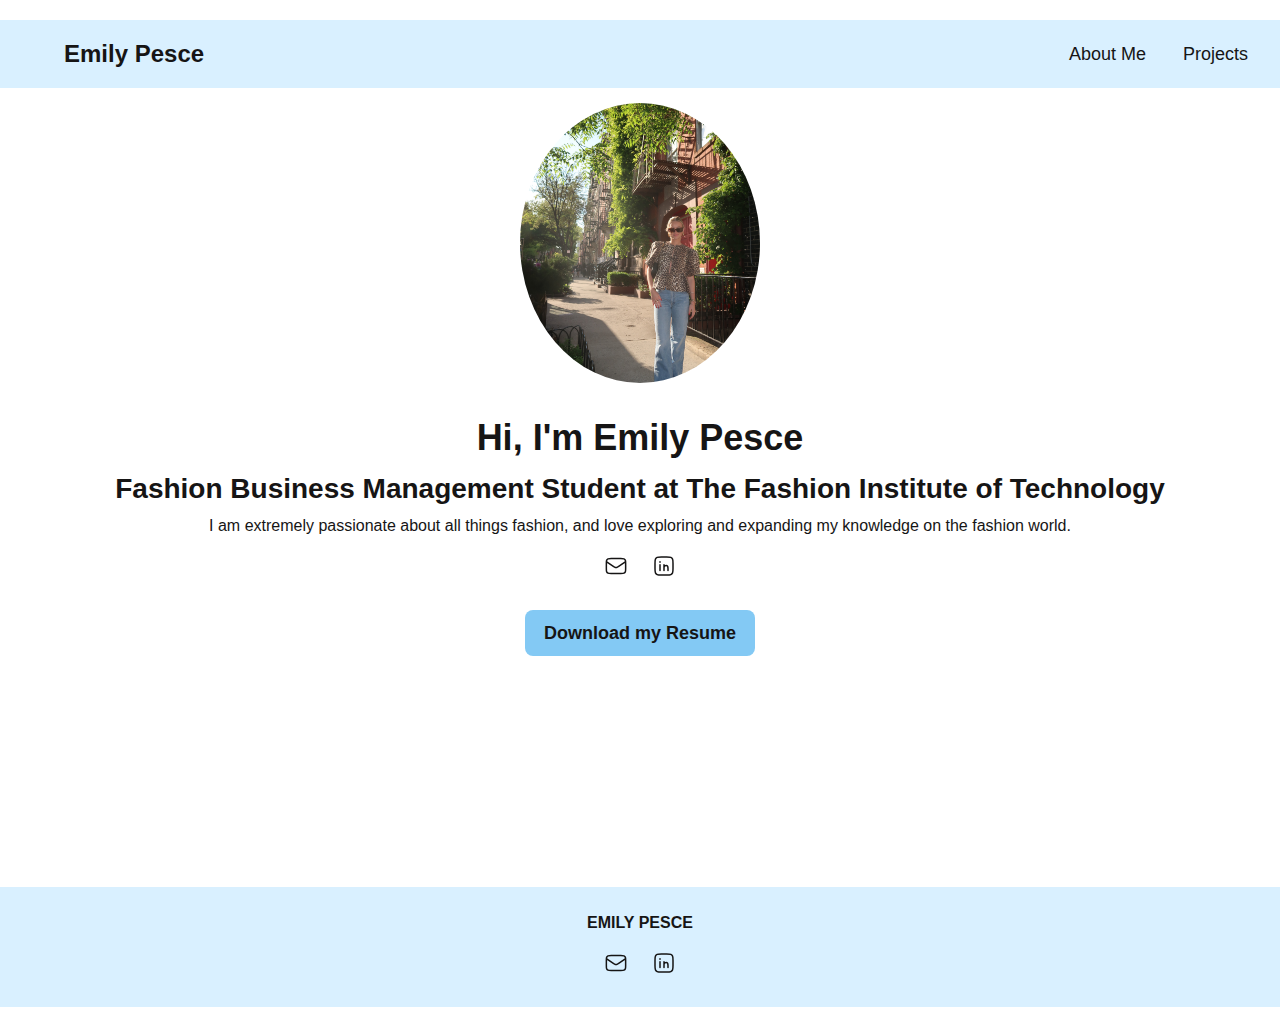
<file: index.html>
<!DOCTYPE html>
<html lang="en">
<head>
  <meta charset="UTF-8" />
  <meta http-equiv="X-UA-Compatible" content="IE=edge" />
  <meta name="viewport" content="width=device-width, initial-scale=1.0" />
  <title>Emily Pesce Portfolio</title>
  <link rel="icon" href="img/ep.png" type="image/png" />
  <link rel="stylesheet" href="style/style.css" />
  <script defer src="js/script.js"></script>
</head>
<!-- Google tag (gtag.js) -->
<script async src="https://www.googletagmanager.com/gtag/js?id=G-EF8ZQD372M"></script>
<script>
  window.dataLayer = window.dataLayer || [];
  function gtag(){dataLayer.push(arguments);}
  gtag('js', new Date());

  gtag('config', 'G-EF8ZQD372M');
</script>

<body>
  <a href="#main" id="skip">Skip to Main content</a>

  <!-- Navigation -->
  <header class="nav">
    <div class="nav-left"><a href="index.html">Emily Pesce</a></div>
    <nav class="nav-right" id="nav-menu">
      <a href="about_me.html">About Me</a>
      <a href="design.html">Projects</a>
    </nav>
    <div class="hamburger" id="hamburger">&#9776;</div>
  </header>

  <!-- Hero Section -->
  <main class="home-hero" id="main">
    <!-- Profile Image (click to enlarge) -->
    <img src="img/emily.jpg" alt="Solo Photo in Fashionable Outfit" class="profile-img" id="profileImage" />

    <!-- Lightbox Modal -->
    <div id="imgModal" class="modal">
      <span class="close">&times;</span>
      <img class="modal-content" id="modalImg" />
    </div>

    <h1>Hi, I'm Emily Pesce</h1>
    <h2>Fashion Business Management Student at The Fashion Institute of Technology</h2>
    <p>I am extremely passionate about all things fashion, and love exploring and expanding my knowledge on the fashion world.</p>


    <!-- Contact Icons -->
    <div class="contact-icons">
      <a href="mailto:pesceelauren@gmail.com" aria-label="Email">
        <!-- Email Icon -->
        <svg width="24" height="24" fill="none" stroke="currentColor" stroke-width="1.5"
          viewBox="0 0 24 24" stroke-linecap="round" stroke-linejoin="round"
          xmlns="http://www.w3.org/2000/svg">
          <path d="m2.357 7.714 6.98 4.654c.963.641 1.444.962 1.964 1.087.46.11.939.11 1.398 0 .52-.125 1.001-.446 1.964-1.087l6.98-4.654M7.157 19.5h9.686c1.68 0 2.52 0 3.162-.327a3 3 0 0 0 1.31-1.311c.328-.642.328-1.482.328-3.162V9.3c0-1.68 0-2.52-.327-3.162a3 3 0 0 0-1.311-1.311c-.642-.327-1.482-.327-3.162-.327H7.157c-1.68 0-2.52 0-3.162.327a3 3 0 0 0-1.31 1.311c-.328.642-.328 1.482-.328 3.162v5.4c0 1.68 0 2.52.327 3.162a3 3 0 0 0 1.311 1.311c.642.327 1.482.327 3.162.327"/>
        </svg>
      </a>

      <a href="https://www.linkedin.com/in/emily-pesce-/" target="_blank" aria-label="LinkedIn">
        <!-- LinkedIn Icon -->
        <svg width="24" height="24" fill="none" stroke="currentColor" stroke-width="1.5"
          viewBox="0 0 24 24" stroke-linecap="round" stroke-linejoin="round"
          xmlns="http://www.w3.org/2000/svg">
          <path d="M3 9.4c0-2.24 0-3.36.436-4.216a4 4 0 0 1 1.748-1.748C6.04 3 7.16 3 9.4 3h5.2c2.24 0 3.36 0 4.216.436a4 4 0 0 1 1.748 1.748C21 6.04 21 7.16 21 9.4v5.2c0 2.24 0 3.36-.436 4.216a4 4 0 0 1-1.748 1.748C17.96 21 16.84 21 14.6 21H9.4c-2.24 0-3.36 0-4.216-.436a4 4 0 0 1-1.748-1.748C3 17.96 3 16.84 3 14.6zm5-1.775v.5"/>
          <path d="M8 16.375V10.75m4 5.625V13.5m0 0v-2.75m0 2.75c0-1.288 1.222-2 2.4-2 1.6 0 1.6 1.375 1.6 2.875v2"/>
        </svg>
      </a>
    </div>

    <!-- Resume Button -->
    <a href="Lpesce_Resume.pdf" class="resume-button" download target="_blank">
      Download my Resume
    </a>
  </main>

  <!-- Footer -->
  <footer>
    <p>EMILY PESCE</p>
    <div class="contact-icons">
      <a href="mailto:pesceelauren@gmail.com" aria-label="Email">
        <!-- Email Icon (footer) -->
        <svg width="24" height="24" fill="none" stroke="currentColor" stroke-width="1.5"
          viewBox="0 0 24 24" stroke-linecap="round" stroke-linejoin="round"
          xmlns="http://www.w3.org/2000/svg">
          <path d="m2.357 7.714 6.98 4.654c.963.641 1.444.962 1.964 1.087.46.11.939.11 1.398 0 .52-.125 1.001-.446 1.964-1.087l6.98-4.654M7.157 19.5h9.686c1.68 0 2.52 0 3.162-.327a3 3 0 0 0 1.31-1.311c.328-.642.328-1.482.328-3.162V9.3c0-1.68 0-2.52-.327-3.162a3 3 0 0 0-1.311-1.311c-.642-.327-1.482-.327-3.162-.327H7.157c-1.68 0-2.52 0-3.162.327a3 3 0 0 0-1.31 1.311c-.328.642-.328 1.482-.328 3.162v5.4c0 1.68 0 2.52.327 3.162a3 3 0 0 0 1.311 1.311c.642.327 1.482.327 3.162.327"/>
        </svg>
      </a>

      <a href="https://www.linkedin.com/in/laurenpesce/" target="_blank" aria-label="LinkedIn">
        <!-- LinkedIn Icon (footer) -->
        <svg width="24" height="24" fill="none" stroke="currentColor" stroke-width="1.5"
          viewBox="0 0 24 24" stroke-linecap="round" stroke-linejoin="round"
          xmlns="http://www.w3.org/2000/svg">
          <path d="M3 9.4c0-2.24 0-3.36.436-4.216a4 4 0 0 1 1.748-1.748C6.04 3 7.16 3 9.4 3h5.2c2.24 0 3.36 0 4.216.436a4 4 0 0 1 1.748 1.748C21 6.04 21 7.16 21 9.4v5.2c0 2.24 0 3.36-.436 4.216a4 4 0 0 1-1.748 1.748C17.96 21 16.84 21 14.6 21H9.4c-2.24 0-3.36 0-4.216-.436a4 4 0 0 1-1.748-1.748C3 17.96 3 16.84 3 14.6zm5-1.775v.5"/>
          <path d="M8 16.375V10.75m4 5.625V13.5m0 0v-2.75m0 2.75c0-1.288 1.222-2 2.4-2 1.6 0 1.6 1.375 1.6 2.875v2"/>
        </svg>
      </a>
    </div>
  </footer>
</body>
</html>
</file>
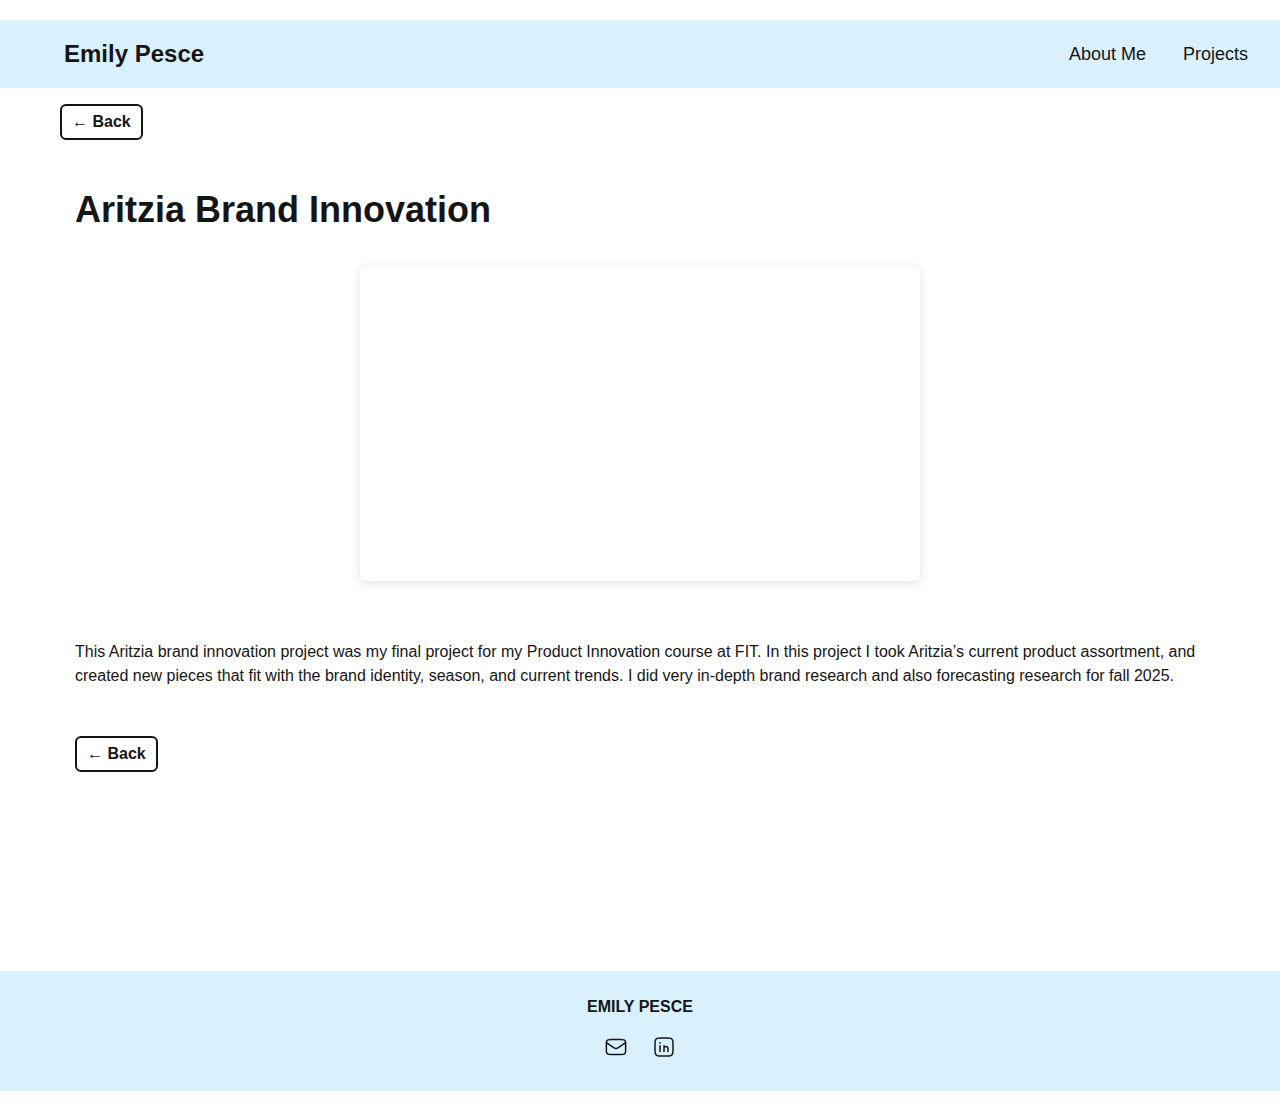
<file: aritzia.html>
<!DOCTYPE html>
<html lang="en">
<head>
  <meta charset="UTF-8" />
  <meta http-equiv="X-UA-Compatible" content="IE=edge" />
  <meta name="viewport" content="width=device-width, initial-scale=1.0" />
  <title>Emily Pesce Portfolio</title>
  <link rel="icon" href="img/ep.png" type="image/png" />
  <link rel="stylesheet" href="style/style.css" />
  <script defer src="js/script.js"></script>
</head>
<!-- Google tag (gtag.js) -->
<script async src="https://www.googletagmanager.com/gtag/js?id=G-SZXR92HD8C"></script>
<script>
  window.dataLayer = window.dataLayer || [];
  function gtag(){dataLayer.push(arguments);}
  gtag('js', new Date());

  gtag('config', 'G-SZXR92HD8C');
</script>
<body>

  <!-- Navigation -->
  <header class="nav">
    <div class="nav-left"><a href="index.html">Emily Pesce</a></div>
    <nav class="nav-right" id="nav-menu">
      <a href="about_me.html">About Me</a>
      <a href="design.html">Projects</a>
    </nav>
    <div class="hamburger" id="hamburger">&#9776;</div>
  </header>

  <!-- Back link -->
  <a href="design.html" class="back-button">← Back</a>

  <main class="project-detail" id="main">
    <h1>Aritzia Brand Innovation</h1>
    <h2 class="sr-only">Project Detail</h2>

    <!-- Cover image -->
    <div style="display: flex; justify-content: center; margin: 2rem 0;">
        <div style="position: relative; width: 560px; height: 315px; 
                    box-shadow: 0 2px 8px rgba(63,69,81,0.16); border-radius: 8px; overflow: hidden;">
          <iframe 
            loading="lazy"
            style="position: absolute; top: 0; left: 0; width: 100%; height: 100%; border: none;"
            src="https://www.canva.com/design/DAGXi7hKPkE/cQBZVI5mtkt09fCy_hBAig/view?embed"
            allowfullscreen="allowfullscreen"
            allow="fullscreen">
          </iframe>
        </div>
      </div>


    <!-- Sections -->
    <br><p>
        This Aritzia brand innovation project was my final project for my Product
        Innovation course at FIT. In this project I took Aritzia’s current product
        assortment, and created new pieces that fit with the brand identity, season,
        and current trends. I did very in-depth brand research and also forecasting
        research for fall 2025. 
    </p>

    <!-- Back link -->
    <a href="design.html" class="back-button" style="margin-top:2rem;">← Back</a>
</main>


   <!-- Footer -->
   <footer>
    <p>EMILY PESCE</p>
    <div class="contact-icons">
      <a href="mailto:emily_pesce@fitnyc.edu" aria-label="Email">
        <!-- Email Icon (footer) -->
        <svg width="24" height="24" fill="none" stroke="currentColor" stroke-width="1.5"
          viewBox="0 0 24 24" stroke-linecap="round" stroke-linejoin="round"
          xmlns="http://www.w3.org/2000/svg">
          <path d="m2.357 7.714 6.98 4.654c.963.641 1.444.962 1.964 1.087.46.11.939.11 1.398 0 .52-.125 1.001-.446 1.964-1.087l6.98-4.654M7.157 19.5h9.686c1.68 0 2.52 0 3.162-.327a3 3 0 0 0 1.31-1.311c.328-.642.328-1.482.328-3.162V9.3c0-1.68 0-2.52-.327-3.162a3 3 0 0 0-1.311-1.311c-.642-.327-1.482-.327-3.162-.327H7.157c-1.68 0-2.52 0-3.162.327a3 3 0 0 0-1.31 1.311c-.328.642-.328 1.482-.328 3.162v5.4c0 1.68 0 2.52.327 3.162a3 3 0 0 0 1.311 1.311c.642.327 1.482.327 3.162.327"/>
        </svg>
      </a>

      <a href="https://www.linkedin.com/in/emily-pesce-/" target="_blank" aria-label="LinkedIn">
        <!-- LinkedIn Icon (footer) -->
        <svg width="24" height="24" fill="none" stroke="currentColor" stroke-width="1.5"
          viewBox="0 0 24 24" stroke-linecap="round" stroke-linejoin="round"
          xmlns="http://www.w3.org/2000/svg">
          <path d="M3 9.4c0-2.24 0-3.36.436-4.216a4 4 0 0 1 1.748-1.748C6.04 3 7.16 3 9.4 3h5.2c2.24 0 3.36 0 4.216.436a4 4 0 0 1 1.748 1.748C21 6.04 21 7.16 21 9.4v5.2c0 2.24 0 3.36-.436 4.216a4 4 0 0 1-1.748 1.748C17.96 21 16.84 21 14.6 21H9.4c-2.24 0-3.36 0-4.216-.436a4 4 0 0 1-1.748-1.748C3 17.96 3 16.84 3 14.6zm5-1.775v.5"/>
          <path d="M8 16.375V10.75m4 5.625V13.5m0 0v-2.75m0 2.75c0-1.288 1.222-2 2.4-2 1.6 0 1.6 1.375 1.6 2.875v2"/>
        </svg>
      </a>
    </div>
  </footer>
</body>
</html>
</file>
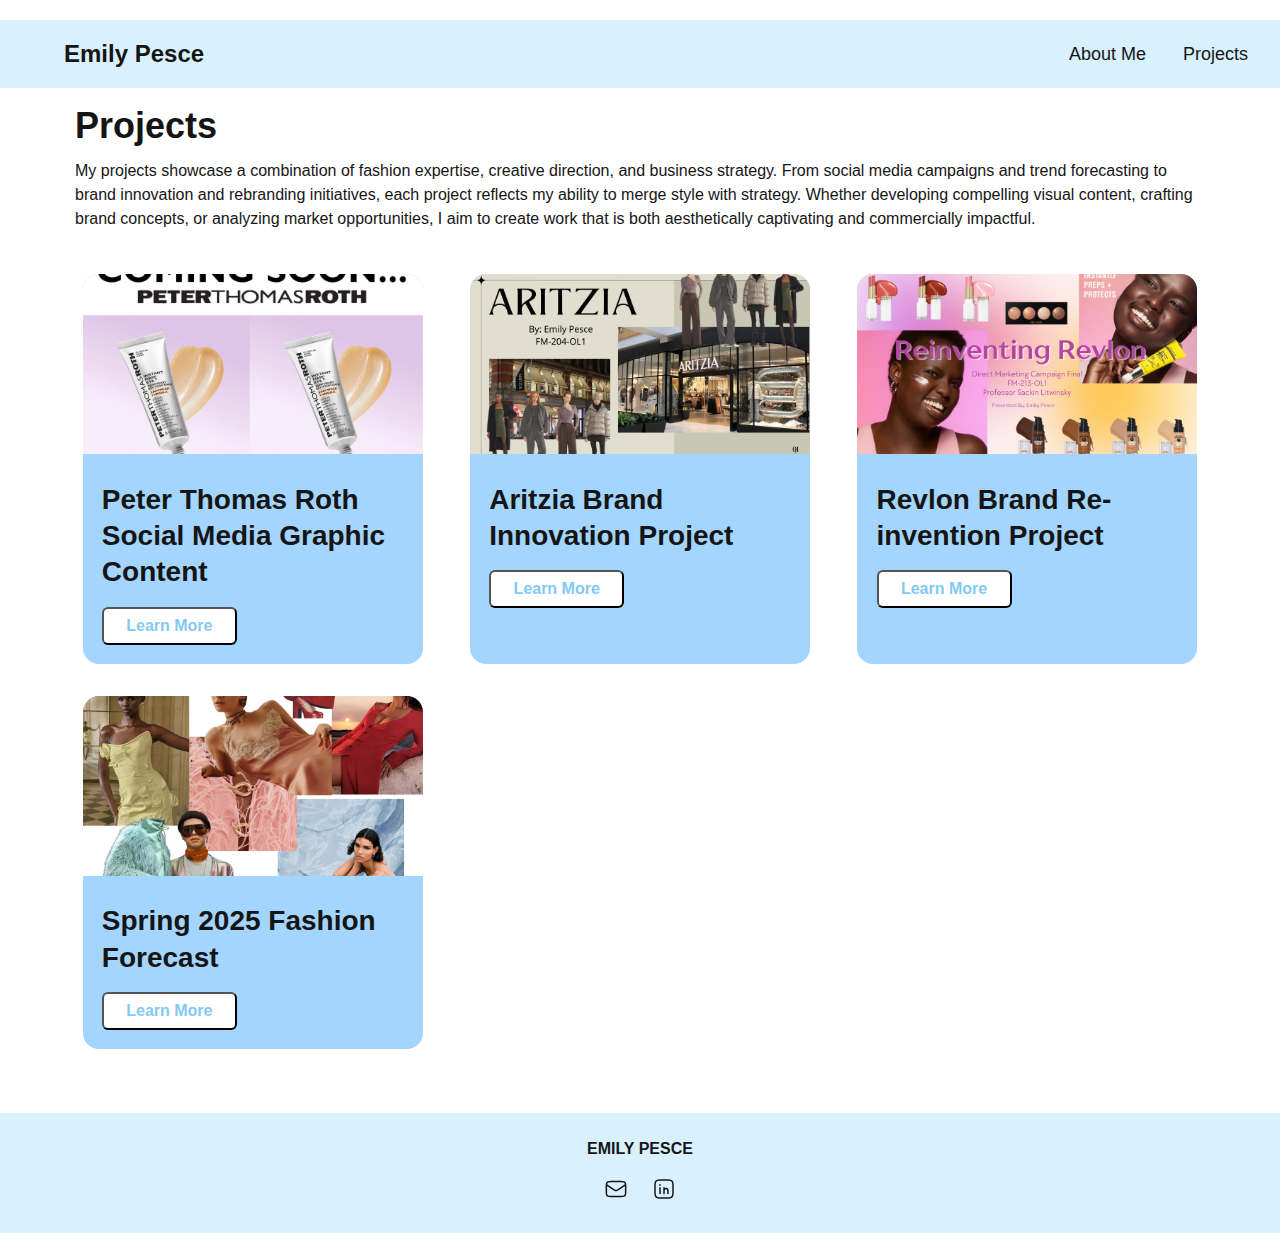
<file: design.html>
<!DOCTYPE html>
<html lang="en">
<head>
  <meta charset="UTF-8" />
  <meta http-equiv="X-UA-Compatible" content="IE=edge" />
  <meta name="viewport" content="width=device-width, initial-scale=1.0" />
  <title>Emily Pesce Portfolio</title>
  <link rel="icon" href="img/ep.png" type="image/png" />
  <link rel="stylesheet" href="style/style.css" />
  <script defer src="js/script.js"></script>
</head>
<!-- Google tag (gtag.js) -->
<script async src="https://www.googletagmanager.com/gtag/js?id=G-SZXR92HD8C"></script>
<script>
  window.dataLayer = window.dataLayer || [];
  function gtag(){dataLayer.push(arguments);}
  gtag('js', new Date());

  gtag('config', 'G-SZXR92HD8C');
</script>
<body>

  <a href="#main" id="skip">Skip to Main content</a>

 <!-- Navigation -->
 <header class="nav">
    <div class="nav-left"><a href="index.html">Emily Pesce</a></div>
    <nav class="nav-right" id="nav-menu">
      <a href="about_me.html">About Me</a>
      <a href="design.html">Projects</a>
    </nav>
    <div class="hamburger" id="hamburger">&#9776;</div>
  </header>

  <!-- Main Content -->
  <main id="main" class="design-section">
    <h1>Projects</h1>
    <p>
      My projects showcase a combination of fashion expertise, creative direction, and business strategy. 
      From social media campaigns and trend forecasting to brand innovation and rebranding initiatives, each project reflects 
      my ability to merge style with strategy. Whether developing compelling visual content, crafting brand concepts, 
      or analyzing market opportunities, I aim to create work that is both aesthetically captivating and commercially impactful.
    </p>    

    <br />

    <div class="project-grid">
      <div class="project-card" onclick="window.location.href='ptr_graphics.html'">
        <img src="img/ptr_cover.jpeg" alt="Coming soon product graphic" />
        <div class="card-content">
          <div class="project-left">
            <h2>Peter Thomas Roth Social Media Graphic Content</h2>
          </div>
          <div class="project-right">
            <button>Learn More</button>
          </div>
        </div>
      </div>

      <div class="project-card" onclick="window.location.href='aritzia.html'">
        <img src="img/aritzia.png" alt="Aritizia Brand Innovation Graphic" />
        <div class="card-content">
          <div class="project-left">
            <h2>Aritzia Brand Innovation Project</h2>
          </div>
          <div class="project-right">
            <button>Learn More</button>
          </div>
        </div>
      </div>

      <div class="project-card" onclick="window.location.href='revlon.html'">
        <img src="img/revlon.png" alt="Re-inventing Revlon graphic" />
        <div class="card-content">
          <div class="project-left">
            <h2>Revlon Brand Re-invention Project</h2>
          </div>
          <div class="project-right">
            <button>Learn More</button>
          </div>
        </div>
      </div>

      <div class="project-card" onclick="window.location.href='spring_2025.html'">
        <img src="img/spring_forecast.png" alt="Spring 2025 Fashion Forecast graphic" />
        <div class="card-content">
          <div class="project-left">
            <h2>Spring 2025 Fashion Forecast</h2>
          </div>
          <div class="project-right">
            <button>Learn More</button>
          </div>
        </div>
      </div>

    </div>
  </main>

   <!-- Footer -->
   <footer>
    <p>EMILY PESCE</p>
    <div class="contact-icons">
      <a href="mailto:emily_pesce@fitnyc.edu" aria-label="Email">
        <!-- Email Icon (footer) -->
        <svg width="24" height="24" fill="none" stroke="currentColor" stroke-width="1.5"
          viewBox="0 0 24 24" stroke-linecap="round" stroke-linejoin="round"
          xmlns="http://www.w3.org/2000/svg">
          <path d="m2.357 7.714 6.98 4.654c.963.641 1.444.962 1.964 1.087.46.11.939.11 1.398 0 .52-.125 1.001-.446 1.964-1.087l6.98-4.654M7.157 19.5h9.686c1.68 0 2.52 0 3.162-.327a3 3 0 0 0 1.31-1.311c.328-.642.328-1.482.328-3.162V9.3c0-1.68 0-2.52-.327-3.162a3 3 0 0 0-1.311-1.311c-.642-.327-1.482-.327-3.162-.327H7.157c-1.68 0-2.52 0-3.162.327a3 3 0 0 0-1.31 1.311c-.328.642-.328 1.482-.328 3.162v5.4c0 1.68 0 2.52.327 3.162a3 3 0 0 0 1.311 1.311c.642.327 1.482.327 3.162.327"/>
        </svg>
      </a>

      <a href="https://www.linkedin.com/in/emily-pesce-/" target="_blank" aria-label="LinkedIn">
        <!-- LinkedIn Icon (footer) -->
        <svg width="24" height="24" fill="none" stroke="currentColor" stroke-width="1.5"
          viewBox="0 0 24 24" stroke-linecap="round" stroke-linejoin="round"
          xmlns="http://www.w3.org/2000/svg">
          <path d="M3 9.4c0-2.24 0-3.36.436-4.216a4 4 0 0 1 1.748-1.748C6.04 3 7.16 3 9.4 3h5.2c2.24 0 3.36 0 4.216.436a4 4 0 0 1 1.748 1.748C21 6.04 21 7.16 21 9.4v5.2c0 2.24 0 3.36-.436 4.216a4 4 0 0 1-1.748 1.748C17.96 21 16.84 21 14.6 21H9.4c-2.24 0-3.36 0-4.216-.436a4 4 0 0 1-1.748-1.748C3 17.96 3 16.84 3 14.6zm5-1.775v.5"/>
          <path d="M8 16.375V10.75m4 5.625V13.5m0 0v-2.75m0 2.75c0-1.288 1.222-2 2.4-2 1.6 0 1.6 1.375 1.6 2.875v2"/>
        </svg>
      </a>
    </div>
  </footer>
</body>
</html>
</file>
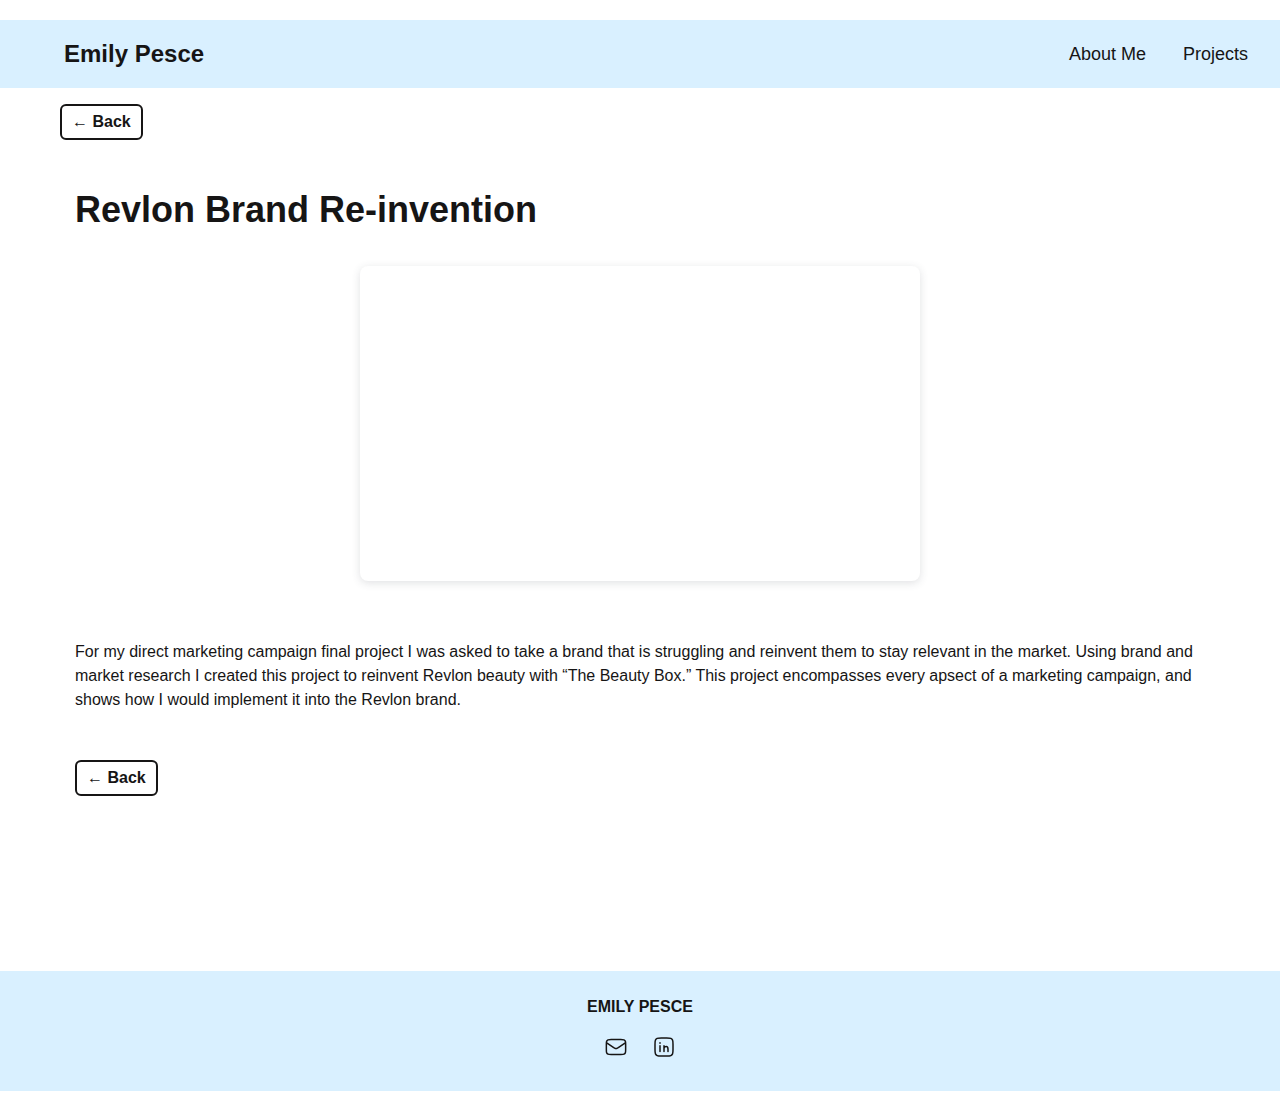
<file: revlon.html>
<!DOCTYPE html>
<html lang="en">
<head>
  <meta charset="UTF-8" />
  <meta http-equiv="X-UA-Compatible" content="IE=edge" />
  <meta name="viewport" content="width=device-width, initial-scale=1.0" />
  <title>Emily Pesce Portfolio</title>
  <link rel="icon" href="img/ep.png" type="image/png" />
  <link rel="stylesheet" href="style/style.css" />
  <script defer src="js/script.js"></script>
</head>
<!-- Google tag (gtag.js) -->
<script async src="https://www.googletagmanager.com/gtag/js?id=G-SZXR92HD8C"></script>
<script>
  window.dataLayer = window.dataLayer || [];
  function gtag(){dataLayer.push(arguments);}
  gtag('js', new Date());

  gtag('config', 'G-SZXR92HD8C');
</script>
<body>

  <!-- Navigation -->
  <header class="nav">
    <div class="nav-left"><a href="index.html">Emily Pesce</a></div>
    <nav class="nav-right" id="nav-menu">
      <a href="about_me.html">About Me</a>
      <a href="design.html">Projects</a>
    </nav>
    <div class="hamburger" id="hamburger">&#9776;</div>
  </header>

  <!-- Back link -->
  <a href="design.html" class="back-button">← Back</a>

  <main class="project-detail" id="main">
    <h1>Revlon Brand Re-invention</h1>
    <h2 class="sr-only">Project Detail</h2>

    <!-- Cover image -->
    <div style="display: flex; justify-content: center; margin: 2rem 0;">
        <div style="position: relative; width: 560px; height: 315px; 
                    box-shadow: 0 2px 8px rgba(63,69,81,0.16); border-radius: 8px; overflow: hidden;">
          <iframe 
            loading="lazy"
            style="position: absolute; top: 0; left: 0; width: 100%; height: 100%; border: none;"
            src="https://www.canva.com/design/DAGmyCejln4/udlkGQl3PJZongdjvxKffA/view?embed"
            allowfullscreen="allowfullscreen"
            allow="fullscreen">
          </iframe>
        </div>
      </div>

    <!-- Sections -->
    <br><p>
        For my direct marketing campaign final project I was asked to take a
brand that is struggling and reinvent them to stay relevant in the market.
Using brand and market research I created this project to reinvent Revlon
beauty with “The Beauty Box.” This project encompasses every apsect of
a marketing campaign, and shows how I would implement it into the
Revlon brand.
    </p>

    <!-- Back link -->
    <a href="design.html" class="back-button" style="margin-top:2rem;">← Back</a>
</main>


   <!-- Footer -->
   <footer>
    <p>EMILY PESCE</p>
    <div class="contact-icons">
      <a href="mailto:emily_pesce@fitnyc.edu" aria-label="Email">
        <!-- Email Icon (footer) -->
        <svg width="24" height="24" fill="none" stroke="currentColor" stroke-width="1.5"
          viewBox="0 0 24 24" stroke-linecap="round" stroke-linejoin="round"
          xmlns="http://www.w3.org/2000/svg">
          <path d="m2.357 7.714 6.98 4.654c.963.641 1.444.962 1.964 1.087.46.11.939.11 1.398 0 .52-.125 1.001-.446 1.964-1.087l6.98-4.654M7.157 19.5h9.686c1.68 0 2.52 0 3.162-.327a3 3 0 0 0 1.31-1.311c.328-.642.328-1.482.328-3.162V9.3c0-1.68 0-2.52-.327-3.162a3 3 0 0 0-1.311-1.311c-.642-.327-1.482-.327-3.162-.327H7.157c-1.68 0-2.52 0-3.162.327a3 3 0 0 0-1.31 1.311c-.328.642-.328 1.482-.328 3.162v5.4c0 1.68 0 2.52.327 3.162a3 3 0 0 0 1.311 1.311c.642.327 1.482.327 3.162.327"/>
        </svg>
      </a>

      <a href="https://www.linkedin.com/in/emily-pesce-/" target="_blank" aria-label="LinkedIn">
        <!-- LinkedIn Icon (footer) -->
        <svg width="24" height="24" fill="none" stroke="currentColor" stroke-width="1.5"
          viewBox="0 0 24 24" stroke-linecap="round" stroke-linejoin="round"
          xmlns="http://www.w3.org/2000/svg">
          <path d="M3 9.4c0-2.24 0-3.36.436-4.216a4 4 0 0 1 1.748-1.748C6.04 3 7.16 3 9.4 3h5.2c2.24 0 3.36 0 4.216.436a4 4 0 0 1 1.748 1.748C21 6.04 21 7.16 21 9.4v5.2c0 2.24 0 3.36-.436 4.216a4 4 0 0 1-1.748 1.748C17.96 21 16.84 21 14.6 21H9.4c-2.24 0-3.36 0-4.216-.436a4 4 0 0 1-1.748-1.748C3 17.96 3 16.84 3 14.6zm5-1.775v.5"/>
          <path d="M8 16.375V10.75m4 5.625V13.5m0 0v-2.75m0 2.75c0-1.288 1.222-2 2.4-2 1.6 0 1.6 1.375 1.6 2.875v2"/>
        </svg>
      </a>
    </div>
  </footer>
</body>
</html>
</file>
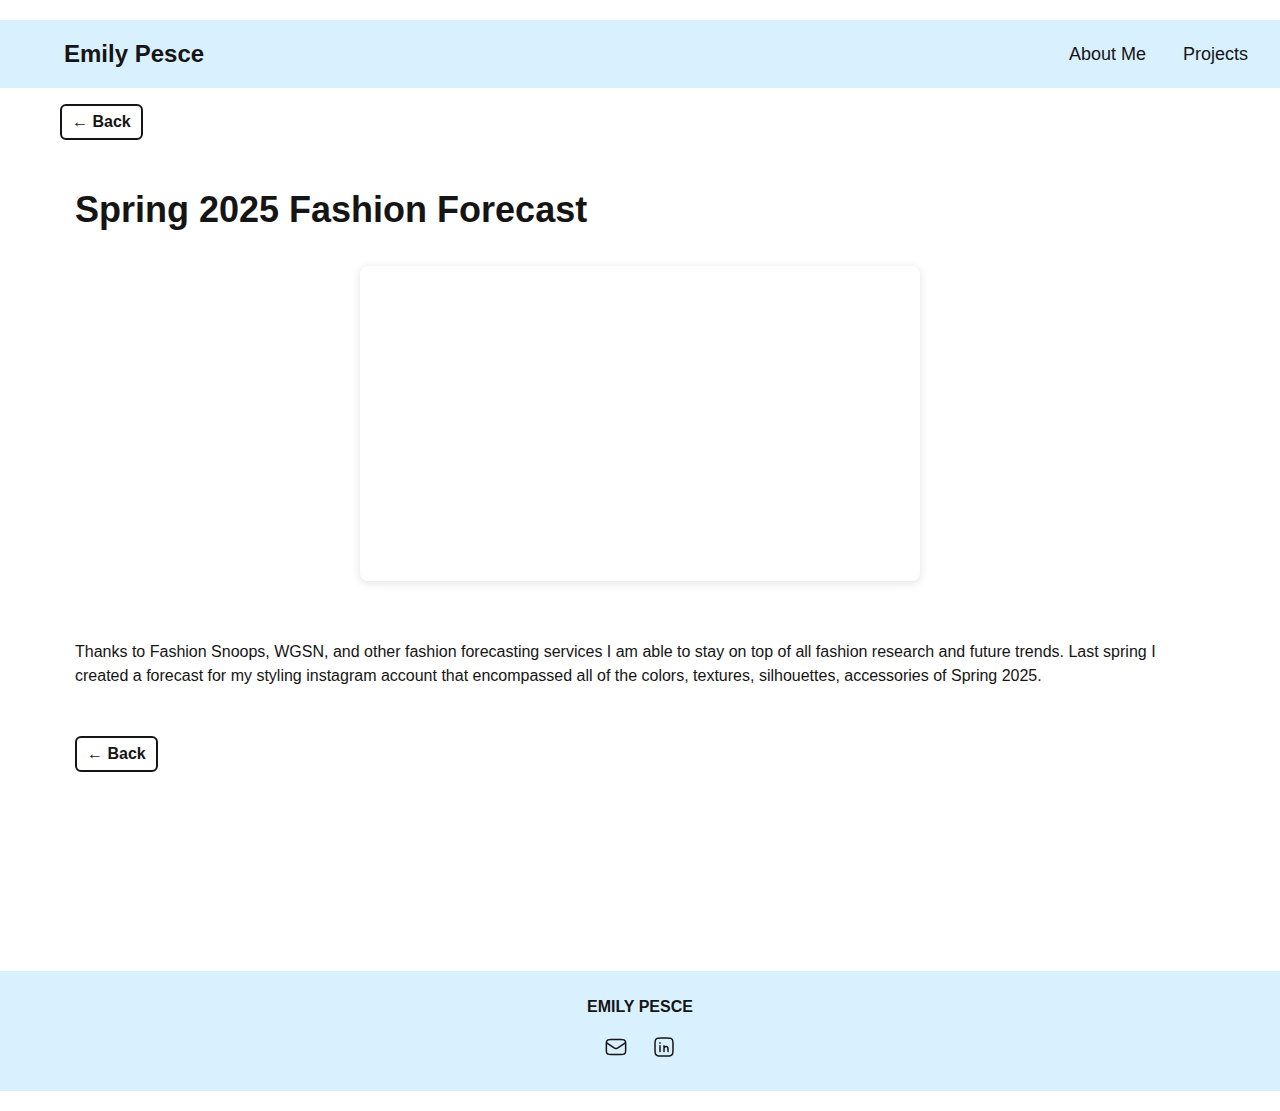
<file: spring_2025.html>
<!DOCTYPE html>
<html lang="en">
<head>
  <meta charset="UTF-8" />
  <meta http-equiv="X-UA-Compatible" content="IE=edge" />
  <meta name="viewport" content="width=device-width, initial-scale=1.0" />
  <title>Emily Pesce Portfolio</title>
  <link rel="icon" href="img/ep.png" type="image/png" />
  <link rel="stylesheet" href="style/style.css" />
  <script defer src="js/script.js"></script>
</head>
<!-- Google tag (gtag.js) -->
<script async src="https://www.googletagmanager.com/gtag/js?id=G-SZXR92HD8C"></script>
<script>
  window.dataLayer = window.dataLayer || [];
  function gtag(){dataLayer.push(arguments);}
  gtag('js', new Date());

  gtag('config', 'G-SZXR92HD8C');
</script>
<body>

  <!-- Navigation -->
  <header class="nav">
    <div class="nav-left"><a href="index.html">Emily Pesce</a></div>
    <nav class="nav-right" id="nav-menu">
      <a href="about_me.html">About Me</a>
      <a href="design.html">Projects</a>
    </nav>
    <div class="hamburger" id="hamburger">&#9776;</div>
  </header>

  <!-- Back link -->
  <a href="design.html" class="back-button">← Back</a>

  <main class="project-detail" id="main">
    <h1>Spring 2025 Fashion Forecast</h1>
    <h2 class="sr-only">Project Detail</h2>

    <!-- Cover image -->
    <div style="display: flex; justify-content: center; margin: 2rem 0;">
        <div style="position: relative; width: 560px; height: 315px; 
                    box-shadow: 0 2px 8px rgba(63,69,81,0.16); border-radius: 8px; overflow: hidden;">
          <iframe 
            loading="lazy"
            style="position: absolute; top: 0; left: 0; width: 100%; height: 100%; border: none;"
            src="https://www.canva.com/design/DAGcalJEyBk/jxeK2-UUG5I4A61VxPs8zg/view?embed"
            allowfullscreen="allowfullscreen"
            allow="fullscreen">
          </iframe>
        </div>
      </div>
          
      
    <!-- Sections -->
    <br><p>
        Thanks to Fashion Snoops, WGSN, and other fashion
forecasting services I am able to stay on top of all fashion
research and future trends. Last spring I created a forecast for
my styling instagram account that encompassed all of the
colors, textures, silhouettes, accessories of Spring 2025.
    </p>

    <!-- Back link -->
    <a href="design.html" class="back-button" style="margin-top:2rem;">← Back</a>
</main>


   <!-- Footer -->
   <footer>
    <p>EMILY PESCE</p>
    <div class="contact-icons">
      <a href="mailto:emily_pesce@fitnyc.edu" aria-label="Email">
        <!-- Email Icon (footer) -->
        <svg width="24" height="24" fill="none" stroke="currentColor" stroke-width="1.5"
          viewBox="0 0 24 24" stroke-linecap="round" stroke-linejoin="round"
          xmlns="http://www.w3.org/2000/svg">
          <path d="m2.357 7.714 6.98 4.654c.963.641 1.444.962 1.964 1.087.46.11.939.11 1.398 0 .52-.125 1.001-.446 1.964-1.087l6.98-4.654M7.157 19.5h9.686c1.68 0 2.52 0 3.162-.327a3 3 0 0 0 1.31-1.311c.328-.642.328-1.482.328-3.162V9.3c0-1.68 0-2.52-.327-3.162a3 3 0 0 0-1.311-1.311c-.642-.327-1.482-.327-3.162-.327H7.157c-1.68 0-2.52 0-3.162.327a3 3 0 0 0-1.31 1.311c-.328.642-.328 1.482-.328 3.162v5.4c0 1.68 0 2.52.327 3.162a3 3 0 0 0 1.311 1.311c.642.327 1.482.327 3.162.327"/>
        </svg>
      </a>

      <a href="https://www.linkedin.com/in/emily-pesce-/" target="_blank" aria-label="LinkedIn">
        <!-- LinkedIn Icon (footer) -->
        <svg width="24" height="24" fill="none" stroke="currentColor" stroke-width="1.5"
          viewBox="0 0 24 24" stroke-linecap="round" stroke-linejoin="round"
          xmlns="http://www.w3.org/2000/svg">
          <path d="M3 9.4c0-2.24 0-3.36.436-4.216a4 4 0 0 1 1.748-1.748C6.04 3 7.16 3 9.4 3h5.2c2.24 0 3.36 0 4.216.436a4 4 0 0 1 1.748 1.748C21 6.04 21 7.16 21 9.4v5.2c0 2.24 0 3.36-.436 4.216a4 4 0 0 1-1.748 1.748C17.96 21 16.84 21 14.6 21H9.4c-2.24 0-3.36 0-4.216-.436a4 4 0 0 1-1.748-1.748C3 17.96 3 16.84 3 14.6zm5-1.775v.5"/>
          <path d="M8 16.375V10.75m4 5.625V13.5m0 0v-2.75m0 2.75c0-1.288 1.222-2 2.4-2 1.6 0 1.6 1.375 1.6 2.875v2"/>
        </svg>
      </a>
    </div>
  </footer>
</body>
</html>
</file>
<file: style/style.css>
/* ---------------------------------------------------------------
   0. RESET
---------------------------------------------------------------- */
* { 
  margin: 0; 
  padding: 0; 
  box-sizing: border-box; 
}

/* ---------------------------------------------------------------
 1. PALETTE  
---------------------------------------------------------------- */
:root{
  --clr-dark:   #161515;
  --clr-light:  #ffffff;
  --clr-blue-100:#d9f0ff;
  --clr-blue-200:#a3d5ff;
  --clr-blue-300:#83c9f4;
}

/* ---------------------------------------------------------------
 2. BASE / LAYOUT
---------------------------------------------------------------- */
body{
font-family: "Helvetica Neue", Arial, sans-serif;
font-size: 18px;          /* base 1 rem */
line-height: 1.5;
color: var(--clr-dark);
background: var(--clr-light);
max-width: 1200px;
margin: 0 auto;
padding: 20px;
}

#main{ margin: 15px; min-height: 80vh; }

#skip{ position: absolute; left:-500px; }
#skip:focus{ left:200px; }

/* full-bleed nav + footer */
.nav,footer{
width:100vw;
position:relative;
left:50%;
margin-left:-50vw;
}

/* ---------------------------------------------------------------
 3. TYPOGRAPHY
---------------------------------------------------------------- */
h1{ font-size:2.25rem; font-weight:700; margin-bottom:.6rem; line-height:1.3;}
h2{ font-size:1.75rem; font-weight:700; margin-bottom:.4rem; line-height:1.3;}
h3{ font-size:1.25rem; font-weight:600; margin-bottom:.3rem; line-height:1.3;}
p  { font-size:1rem;  margin-bottom:1rem; }

/* ---------------------------------------------------------------
 4. NAVIGATION
---------------------------------------------------------------- */
.nav{
background: var(--clr-blue-100);
display:flex; justify-content:space-between; align-items:center;
padding:1rem 2rem;
}
.nav-left          { font-size:1.5rem; font-weight:700; }
.nav-right a,
.nav-left  a       { margin-left:2rem; color:var(--clr-dark); text-decoration:none; transition:color .3s; }
.nav-right a:hover { color:var(--clr-blue-300); }
.hamburger         { display:none; font-size:1.5rem; cursor:pointer; }

/* ---------------------------------------------------------------
 5. HERO
---------------------------------------------------------------- */
.home-hero { 
  text-align:center; 
  margin-top:4rem; 
  padding:0 1rem; 
}

.profile-img{ 
  width: 240px;
  height: 280px;
  border-radius: 50%;
  object-fit: cover;
  margin-bottom: 1.5rem; }

.contact-icons{ margin-top:1rem; display:flex; justify-content:center; gap:1.5rem; }
.contact-icons svg{ stroke:var(--clr-dark); transition:stroke .3s; }
.contact-icons svg:hover{ stroke:var(--clr-blue-300); cursor:pointer; }

/* ---------------------------------------------------------------
 6. PROJECT CARDS + GRID
---------------------------------------------------------------- */
.project-grid{
display:grid;
gap:2rem;
grid-template-columns:repeat(auto-fit,minmax(280px,1fr));
}

.project-card{
background:var(--clr-blue-200);
border-radius:16px;
overflow:hidden;
transition:transform .2s;
cursor:pointer;
max-width:340px;
margin:0 auto;
}
.project-card:hover{ transform:scale(1.02); }

.project-card img{
width:100%;
height:180px;
object-fit:cover;
transition:transform .3s;        /* smooth zoom */
}
.project-card:hover img{           /* subtle image zoom */
transform:scale(1.02);
}

.card-content{
display:flex;
flex-wrap:wrap;
justify-content:space-between;
align-items:center;
gap:.75rem;
padding:1.2rem;
}
.project-left h2{ margin-bottom:.25rem; }

/* learn-more button (inverse style) */
.project-right button{
padding:.5rem 1.4rem;
background:var(--clr-light);
color:var(--clr-blue-300);
border-radius:6px;
font-size:1rem;
font-weight:700;
transition:.25s;
}
.project-right button:hover{
background:var(--clr-blue-300);
color:var(--clr-light);
}

/* ---------------------------------------------------------------
 7. WRITING GRID
---------------------------------------------------------------- */
.writing-list{
list-style:none;
padding:0;
display:grid;
gap:2rem;
grid-template-columns:repeat(auto-fit,minmax(260px,1fr));
}
.writing-list li{
background:var(--clr-blue-200);
color:var(--clr-dark);          /* improved contrast */
border-radius:16px;
padding:2rem 1.5rem;
text-align:center;
transition:transform .2s;
}
.writing-list li:hover{ transform:scale(1.03); }
.writing-list a{ color:var(--clr-dark); font-weight:700; text-decoration:none; }

/* ---------------------------------------------------------------
 8. ABOUT PAGE
---------------------------------------------------------------- */
.about-images{
display:flex;
flex-wrap:wrap;
justify-content:center;
gap:2rem;
margin:2rem 0;
}
.about-images img{
height:280px;
border-radius:16px;
object-fit:cover;
}

/* ---------------------------------------------------------------
 9. UTILITY COMPONENTS
---------------------------------------------------------------- */
.resume-button{
display:inline-block;
margin-top:1.5rem;
padding:.6rem 1.2rem;
background:var(--clr-blue-300);
color:var(--clr-dark);
font-weight:700;
border-radius:8px;
text-decoration:none;
transition: background .3s;
}

.resume-button:hover{ 
background:var(--clr-blue-200); 
}

.back-button {
display:inline-block;
margin:1rem 0 2rem 0;
padding:4px 10px;
border:2px solid var(--clr-dark);
border-radius:6px;
font-size:1rem;
font-weight:700;
color:var(--clr-dark);
text-decoration:none;
transition:.25s;
}

.back-button:hover { 
background:var(--clr-dark); color:var(--clr-light); 
}

/* lightbox modal for profile image */
.modal {
display:none;
position:fixed;
inset:0;
z-index:999;
padding-top:80px;
background:rgba(0,0,0,.9);
}

.modal-content{
display:block;
margin:auto;
max-width:90%;
max-height:80vh;
border-radius:8px;
}

.close {
position:absolute;
top:40px;
right:60px;
font-size:40px;
font-weight:700;
color:var(--clr-light);
cursor:pointer;
transition:color .3s;
}
.close:hover{ 
color:#ccc; 
}

/* ---------------------------------------------------------------
 10. FOOTER
---------------------------------------------------------------- */
footer{
background:var(--clr-blue-100);
text-align:center;
padding:1.5rem;
margin-top:4rem;
}

footer p{ 
font-weight:700; margin-bottom:.5rem; 
}

/* ---------------------------------------------------------------
 11. MEDIA QUERIES
---------------------------------------------------------------- */
@media(max-width:768px){
.nav-right{
  display:none;
  flex-direction:column;
  position:absolute;
  top:60px;
  right:2rem;
  background:var(--clr-blue-100);
  padding:1rem;
  border-radius:8px;
}
.nav-right a{ margin:.5rem 0; }
.hamburger  { display:block; }

.card-content{ flex-direction:column; align-items:flex-start; }
.project-grid,
.writing-list{ grid-template-columns:repeat(2,1fr); }
}

@media(max-width:480px){
body{ padding:16px; }           /* responsive padding tweak */
.project-grid,
.writing-list{ grid-template-columns:1fr; }
}

/* ----------  Skills Section  ---------- */
.skills{
max-width: 800px;
margin: 3rem auto 0;
}
.skills h2{
font-size: 1.5rem;
margin-bottom: 1rem;
}
.skills-list{
list-style: none;
padding: 0;
display: flex;
flex-direction: column;
gap: .75rem;
}
.skills-list li{
background: var(--clr-blue-100);
padding: 1rem 1.25rem;
border-radius: 12px;
line-height: 1.4;
}
.skills-list strong{ color: var(--clr-dark); }
@media(max-width:600px){
.skills-list li{ font-size:.9rem; }
}

/* ----------  Project hero image  ---------- */
.project-hero{
width:100%;
max-height:400px;
object-fit:cover;
border-radius:16px;
margin:1.5rem 0;
}

/* ----------  Writing piece ---------- */
.writing-piece{
max-width:700px;
margin:auto;
padding:2rem 1rem;
line-height:1.8;
font-size:1.1rem;
}
.writing-piece p{ margin-bottom:1.2rem; }

/* ----------  Screen-reader only ---------- */
.sr-only{
position:absolute;
width:1px;
height:1px;
padding:0;
margin:-1px;
overflow:hidden;
clip:rect(0,0,0,0);
white-space:nowrap;
border:0;
}
</file>
